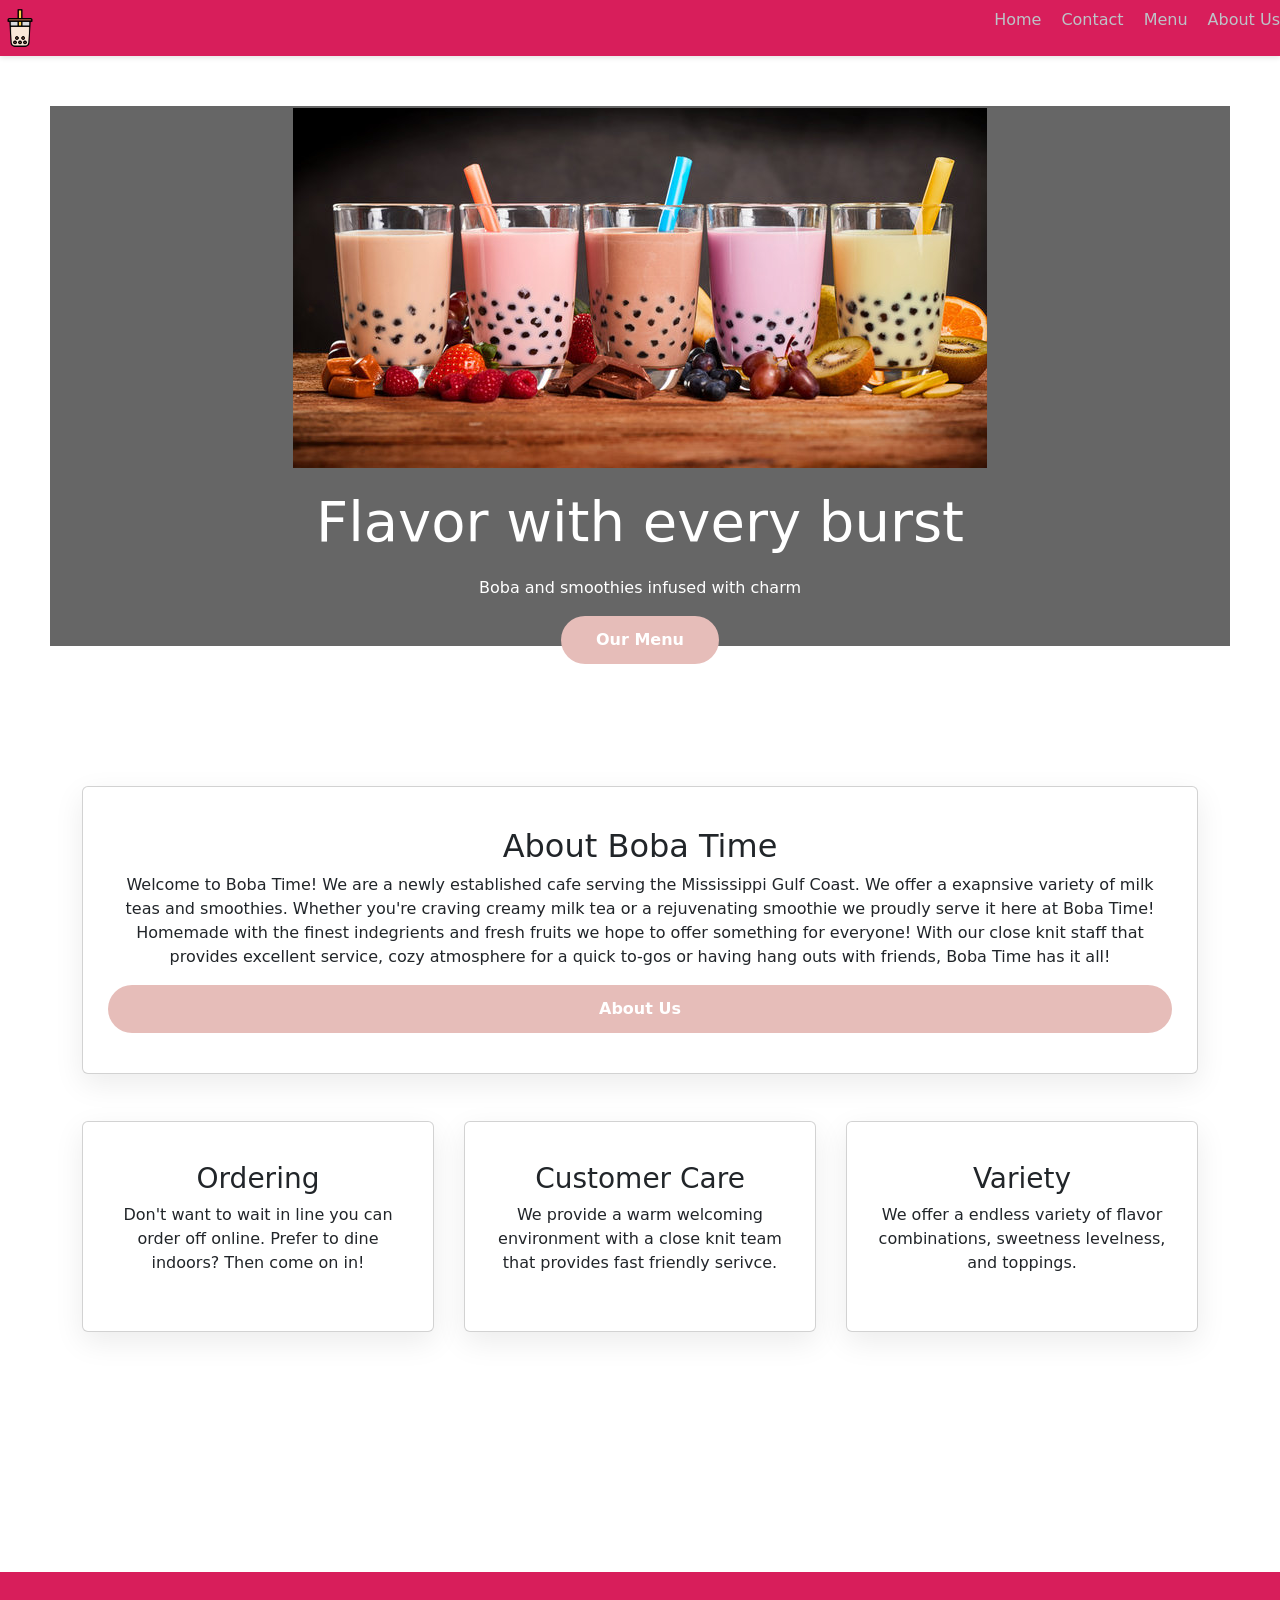
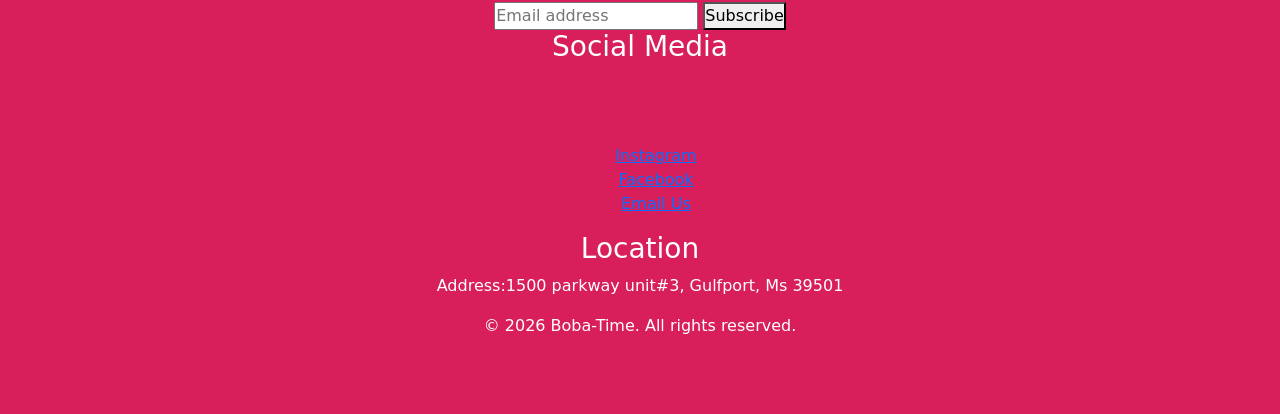
<file: index.html>
<!DOCTYPE html>
<html lang="en">
<head>
    <meta charset="UTF-8">
    <meta name="viewport" content="width=device-width, initial-scale=1.0">
    <link rel="stylesheet" href="style.css">
    <link href="https://cdn.jsdelivr.net/npm/bootstrap@5.2.3/dist/css/bootstrap.min.css" rel="stylesheet" integrity="sha384-rbsA2VBKQhggwzxH7pPCaAqO46MgnOM80zW1RWuH61DGLwZJEdK2Kadq2F9CUG65" crossorigin="anonymous">
    <link rel="preconnect" href="https://fonts.googleapis.com">
    <link rel="preconnect" href="https://fonts.gstatic.com" crossorigin>
    <link href="https://fonts.googleapis.com/css2?family=Mulish:ital,wght@0,200..1000;1,200..1000&family=Roboto:ital,wght@0,100..900;1,100..900&display=swap" rel="stylesheet">
    <title>Boba Time!</title>
</head>

<body>
    <nav class="navbar">
        <img src="./assests/images/bubble-tea.png"alt="boba tea logo" style="height:40px; width: auto;">
        <!-- <p class="Nav-Title fs-2">Boba Time</p> -->
        <!--Move title closer towards logo-->
        <ul class="nav-links">
            <li><a href="index.html" >Home</a></li>
            <li><a href="contactpage.html">Contact</a></li>
            <li><a href="product.html">Menu</a></li>
            <li><a href="about.html">About Us</a></li>
            <!--added links to correctly connect to other pages-->
        </ul>
    </nav>

    <header class="hero">
        <div class="hero-content">
            <img src="./assests/images/Hero.jpg" alt="variety of different milk teas and ingredients">
            <h1>Flavor with every burst</h1>
            <p>Boba and smoothies infused with charm </p>
            <!---Style to make bold add new font-->
            <a href="product.html"class="cta-button">Our Menu</a>
            <!--Import button towards hero picture-->
            <!---style button added hover for ui-->
            <!--Have all buttons have a uniform look on site-->
        </div>
    </header>


    <main class="container">

        <section class="feature">
            <div class="feature card">
            <h2>About Boba Time</h2>
            <p>Welcome to Boba Time! We are a newly established cafe serving the Mississippi Gulf Coast.
                We offer a exapnsive variety of milk teas and smoothies. Whether you're craving creamy milk tea or a rejuvenating smoothie we proudly serve it here at Boba Time!
                    Homemade with the finest indegrients and fresh fruits we hope to offer something for everyone! With our close knit staff that provides excellent service,
                    cozy atmosphere for a quick to-gos or having hang outs with friends, Boba Time has it all!    
            </p>
            <a href="about.html" class="cta-button">About Us</a>
        </section>
            </div>
            <!--incorparete gap between menu button and start of card grid-->

        <h2 class="feature-header">Our features</h2>
        <section class="card-grid">
            <!--Extend img-->
            <!--Add box shadow-->
            <!--Center h2-->
            <div class="card">

                <h3>Ordering</h3>
                <p>Don't want to wait in line you can order off online. Prefer to dine indoors? Then come on in! </p>
            </div>

            <div class="card">
                <h3>Customer Care</h3>
                <p>We provide a warm welcoming environment with a close knit team that provides fast friendly serivce.</p>
            </div>

            <div class="card">
                <h3>Variety</h3>
                <p>We offer a endless variety of flavor combinations, sweetness levelness, and toppings.</p>
            </div>
        </section>

    </main>

    <footer class="footer">
    <div class="subscribe box">
        <input type ="email" placeholder="Email address">
        <button class="subscribe-btn">Subscribe</button>
    </div>
        <!--include banner-->
        <h3>Social Media</h3>
    <div class="footer">
        <ul class="footerUl">
            <li><a href="https://www.instagram.com/" target="_blank">Instagram</a>
            <li><a href="https://www.facebook.com/" target="blank">Facebook</a>
            <li><a href="#">Email Us</a></li>    
            </ul>
            <h3>Location</h3>
            <p>Address:1500 parkway unit#3, Gulfport, Ms 39501</p>
            <p>&copy; 2026 Boba-Time. All rights reserved.</p>
    </div>
    </footer>
</body>
</html>
</file>
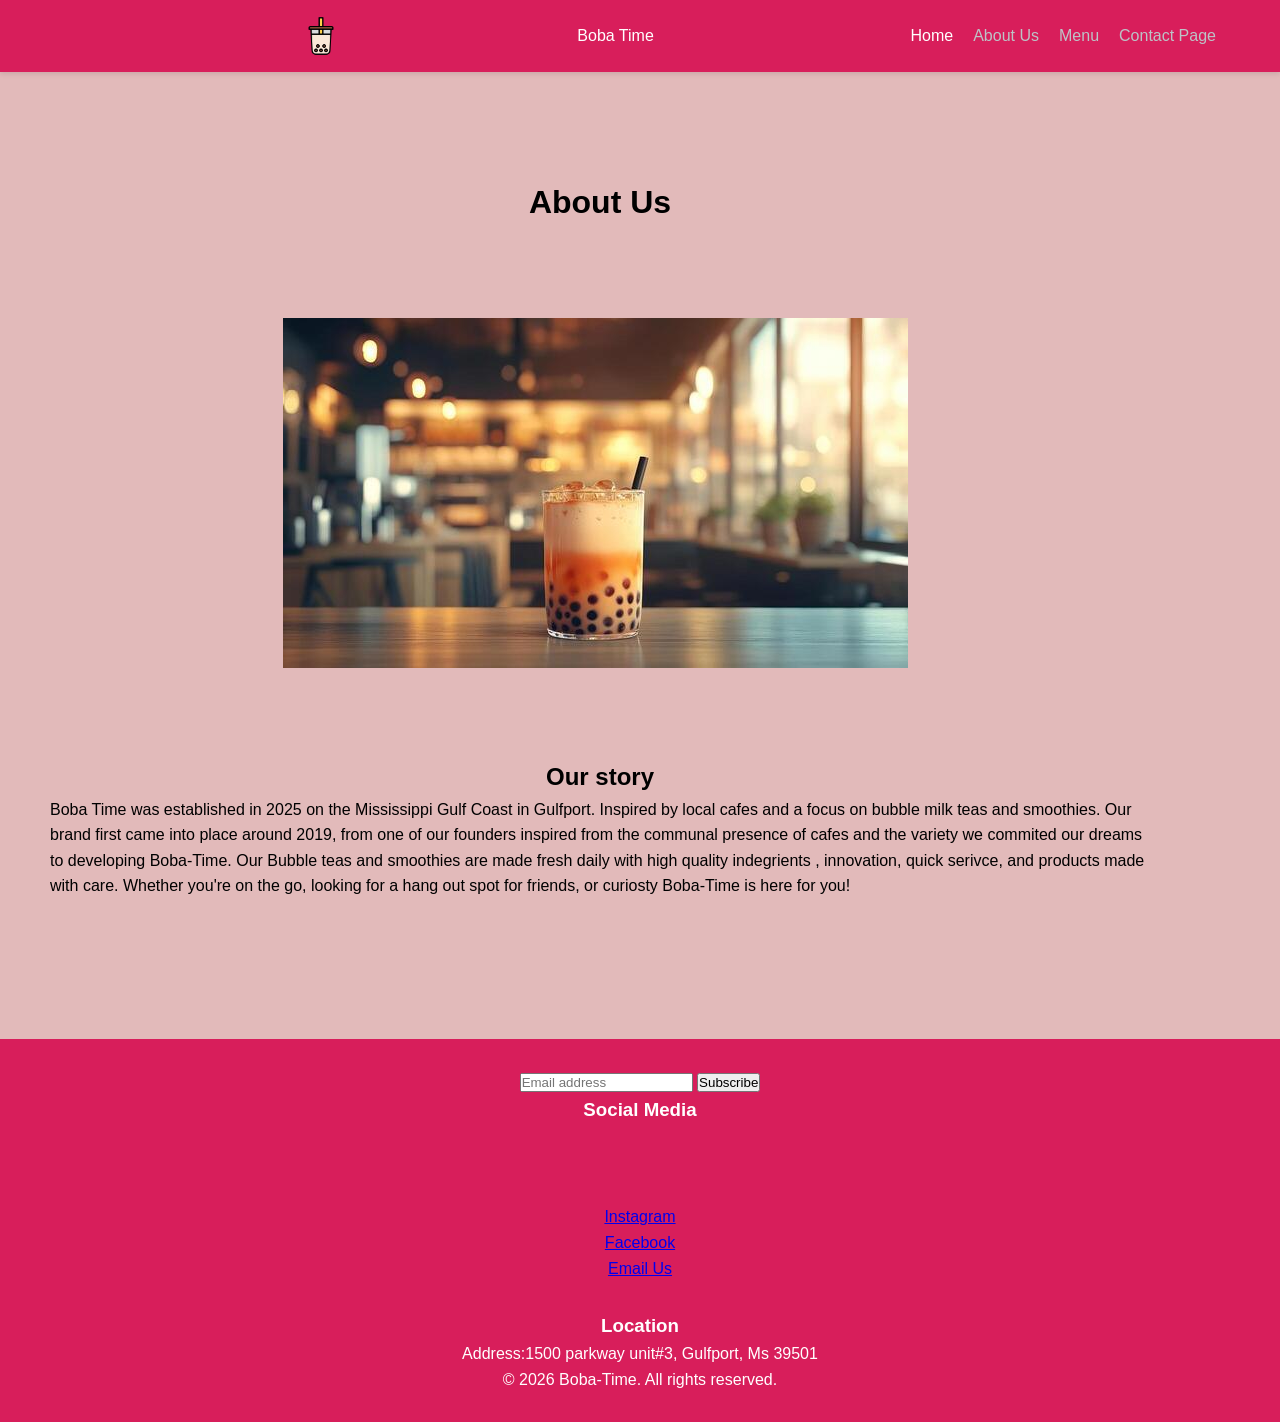
<file: about.html>
<!DOCTYPE html>
<html lang="en">
<head>
    <meta charset="UTF-8">
    <meta name="viewport" content="width=device-width, initial-scale=1.0">
    <link rel="stylesheet" href="style.css">
    <title> Boba Time!</title>    
</head>
<body>
    <nav class="navbar">
        <div class="logo"></div>
        <img src="./assests/images/bubble-tea.png"alt="boba tea logo" style="height:40px; width: auto; class="banner-image">
        <p class="Nav-Title">Boba Time</p>
        <!--Move title closer towards logo-->
        <ul class="nav-links">
            <li><a href="index.html" class="active">Home</a></li>
            <li><a href="about.html">About Us</a></li>
            <li><a href="product.html">Menu</a></li>
            <li><a href="contactpage.html">Contact Page</a></li>
            <!--added links to correctly connect to other pages-->
        </ul>
    </nav>
    
    <main class="container">
        <h1 class="about-us-header">About Us</h1>
        <!--Add banner for contact us-->
            <div class="container">
            <img src="./assests/images/cafe-interior.jpg" alt="Glass of boba with tapoica pearls on table">
            </div>

            <section div="Story Card">
                <h2 class="header-class">Our story</h2>
                <p class="story-paragraph">Boba Time was established in 2025 on the Mississippi Gulf Coast in Gulfport.
                    Inspired by local cafes and a focus on bubble milk teas and smoothies. Our brand first came into place around 2019, from one of our founders inspired from the communal presence of cafes and the variety we commited our dreams to developing Boba-Time.
                        Our Bubble teas and smoothies are made fresh daily with high quality indegrients , innovation, quick serivce, and products made with care. Whether you're on the go, looking for a hang out spot for friends, or curiosty Boba-Time is here for you!
                </p>
            </section>
    </main>

    <footer class="footer">
    <div class="subscribe box">
        <input type ="email" placeholder="Email address">
        <button class="subscribe-btn">Subscribe</button>
    </div>
        <!--include banner-->
        <h3>Social Media</h3>
    <div class="footer">
        <ul class="footerUl">
            <li><a href="https://www.instagram.com/" target="_blank">Instagram</a>
            <li><a href="https://www.facebook.com/" target="blank">Facebook</a>
            <li><a href="#">Email Us</a></li>    
            </div>
            </ul>
            <h3>Location</h3>
            <p>Address:1500 parkway unit#3, Gulfport, Ms 39501</p>
            <p>&copy; 2026 Boba-Time. All rights reserved.</p>
    </footer>
        </body>
        </html>

                <!---include pages in footer>
</file>
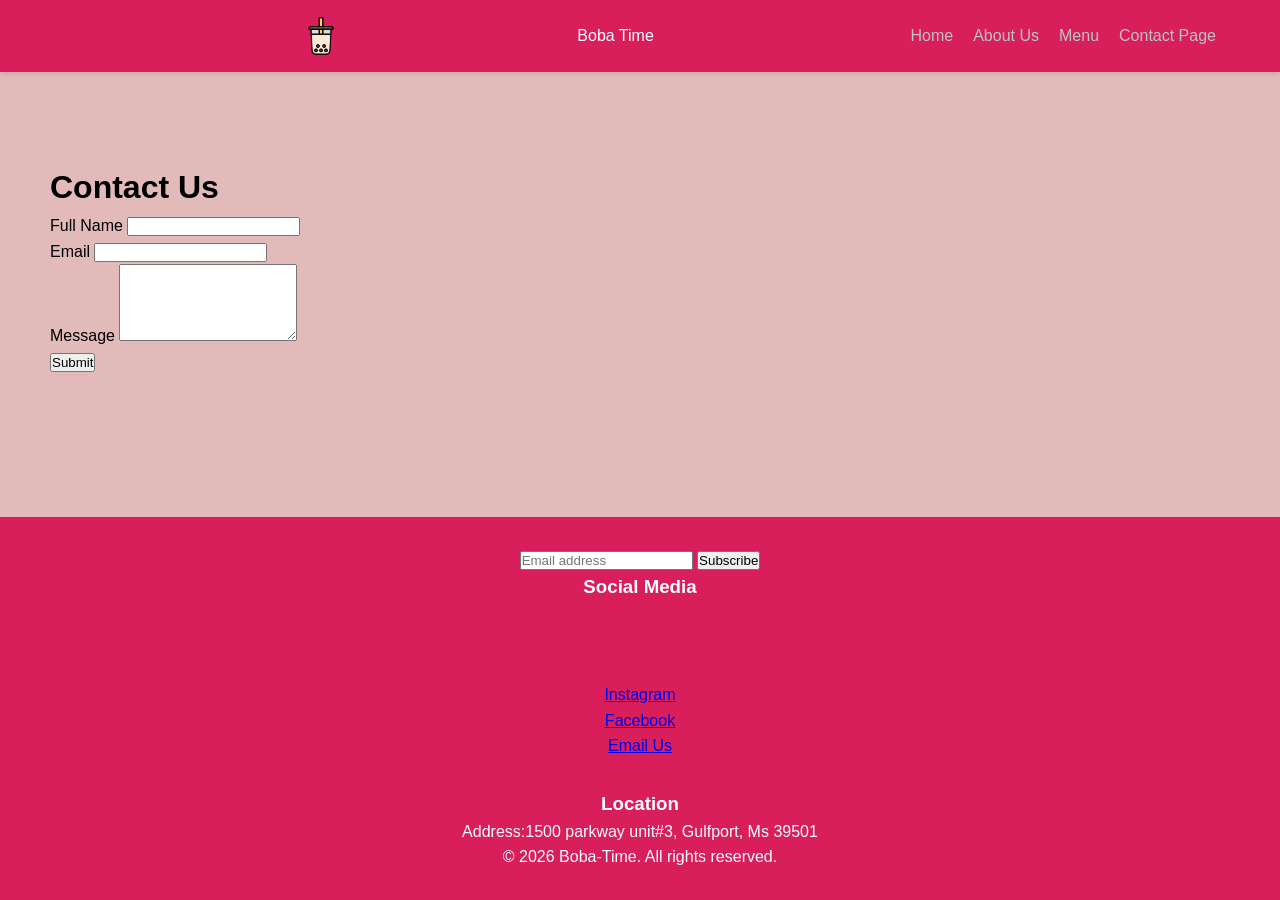
<file: contactpage.html>
<!DOCTYPE html>
<html lang="en">
<head>
    <meta charset="UTF-8">
    <meta name="viewport" content="width=device-width, initial-scale=1.0">
    <link rel="stylesheet" href="style.css">
    <title> Boba Time!</title>
</head>

<body>
    <nav class="navbar">
        <div class="logo"></div>
        <img src="./assests/images/bubble-tea.png"alt="boba tea logo" style="height:40px; width: auto;">
        <p class="Nav-Title">Boba Time</p>
        <!--Move title closer towards logo-->
        <ul class="nav-links">
            <li><a href="index.html">Home</a></li>
            <li><a href="about.html" >About Us</a></li>
            <li><a href="product.html">Menu</a></li>
            <li><a href="contactpage.html">Contact Page</a></li>
            <!--added links to correctly connect to other pages-->
        </ul>
    </nav>

    <main class="container">
        <h1 class="banner"> Contact Us</h1>
        <!--Add banner for contact us-->

    <form class="form">
        <div class="form-group">
            <label for="fullname">Full Name</label>
            <input type="text" id="fullName" name="fullName">
        </div>
        
        <div class="form-group">
            <label for="Email">Email</label>
            <input type="email" id="email" name="email">
        </div>

    <div class-="form-group">
        <label for="message">Message</label>
        <textarea id="message" name="message" rows="5"></textarea>
    </div>
</div>

    <button type="class="cta-button">Submit</button>
    </form>
    </main>

<footer class="footer">
    <div class="subscribe box">
        <input type ="email" placeholder="Email address">
        <button class="subscribe-btn">Subscribe</button>
    </div>
        <!--include banner-->
        <h3>Social Media</h3>
    <div class="footer">
        <ul class="footerUl">
            <li><a href="https://www.instagram.com/" target="_blank">Instagram</a>
            <li><a href="https://www.facebook.com/" target="blank">Facebook</a>
            <li><a href="#">Email Us</a></li>    
            </div>
            </ul>
            <h3>Location</h3>
            <p>Address:1500 parkway unit#3, Gulfport, Ms 39501</p>
            <p>&copy; 2026 Boba-Time. All rights reserved.</p>
    </footer>
        </body>
        </html>
</file>
<file: style.css>
/* 1. CSS Variables - The "Theme" Controller */
:root {
    --primary-color:#d81e5b;    
    --accent-color: #e6bdb9;     
    --bg-light: #e2baba;        
    --card-bg: #ada9a9;          /* Card Background */
    --text-main: #000000;        /* General Text */
    --text-light: #ffffff;       
    --container-width: 1100px;
}


* {
    margin: 0;
    padding: 0;
    box-sizing: border-box;
}

body {
    font-family: 'Segoe UI', "Mulish",sans-serif;
    line-height: 1.6;
    background-color: var(--bg-light);
    color: var(--text-main);
    display: flex;
    flex-direction: column;
    min-height: 100vh;
}


.navbar {
    background: var(--primary-color);
    color: var(--text-light);
    display: flex;
    justify-content: space-between;
    align-items: center;
    padding: 1rem 5%;
    position: sticky;
    top: 0;
    z-index: 1000;
    box-shadow: 0 2px 5px rgba(0,0,0,0.1);
}

.nav-links {
    list-style: none;
    display: flex;
}

.nav-links li { margin-left: 20px; }

.nav-links a {
    color: #bdc3c7;
    text-decoration: none;
    font-weight: 500;
    transition: color 0.3s ease;
}

.nav-links a:hover, .nav-links a.active {
    color: var(--text-light);
}

/* 4. Hero Section */
.hero {
    background: linear-gradient(rgba(0,0,0,0.6), rgba(0,0,0,0.6));
    background-size:cover;
    object-fit: cover;
    background-position:center;
    height: 60vh;
    display: flex;
    align-items: center;
    justify-content: center;
    text-align: center;
    color: var(--text-light);
    padding: 0 20px;
    margin: 50px;
    margin-bottom:50px
}

.hero-content img{
    margin: 20px;
}
/*undercovered text hidden by hero image by introducing margin*/

.hero-content h1 {
    font-size: clamp(2rem, 5vw, 3.5rem); /* Responsive font size */
    margin-bottom: 20px;
}

.cta-button {
    display: inline-block;
    padding: 12px 35px;
    background: var(--accent-color);
    color: var(--text-light);
    text-decoration: none;
    border-radius: 50px;
    font-weight: bold;
    transition: transform 0.2s ease;
}

.cta-button:hover {
    transform: scale(1.05);
}

.feature-header {
    text-align: center;
}
/* 5. Main Layout & Cards */
.container {
    flex: 1;
    width: 90%;
    max-width: var(--container-width);
    margin:50px;
    padding: 40px 0;
    gap:50px;
}


.about-heading {
    margin-top
    gap:50px;
}
/*remove overlap of container over menu button*/

.card-grid {
    display: grid;
    grid-template-columns: repeat(3, 1fr); /* 3 columns on desktop */
    gap: 30px;
    margin-top: -100px; /* Overlap effect */
}

.card {
    background: var(--card-bg);
    padding: 40px 25px;
    border-radius: 12px;
    box-shadow: 0 10px 30px rgba(0,0,0,0.08);
    text-align: center;
    transition: translateY 0.3s ease;
    flex:grid;
    columns: 4;
    margin-bottom: 100px;
}

.card:hover {
    transform: translateY(-5px);
}

/* 6. Footer */
.footer {
    background: var(--primary-color);
    color: var(--text-light);
    text-align: center;
    padding: 30px 0;
    margin-top: 50px;
}

.footerUl{ 
    list-style-type: none;
}
.product-container {
    background:#fff;
    border-radius:12px;
    box-shadow: 0 4px 12px rgba (0,0,0.1);
    overflow:hidden;
    text-align:center;
    transition:transform 0.3s ease;
    display:flex;
    gap:50px;
    margin:10px;
    padding:20px;
    font-size:30px;
    gap: 50px;
    justify-content: center;
    background-color: rgb(213, 75, 75);
}

.product-card:hover {
    transform: scale(1.05);
}

.about-us-header{
    text-align: center;
    margin: 15px;
}

.our-story-image{
    background-color: blueviolet;
}

.header-class {
    text-align: center;
}

.container img{
    display: block;       
    margin-left: auto;   
    margin-right: auto;
}
</file>
